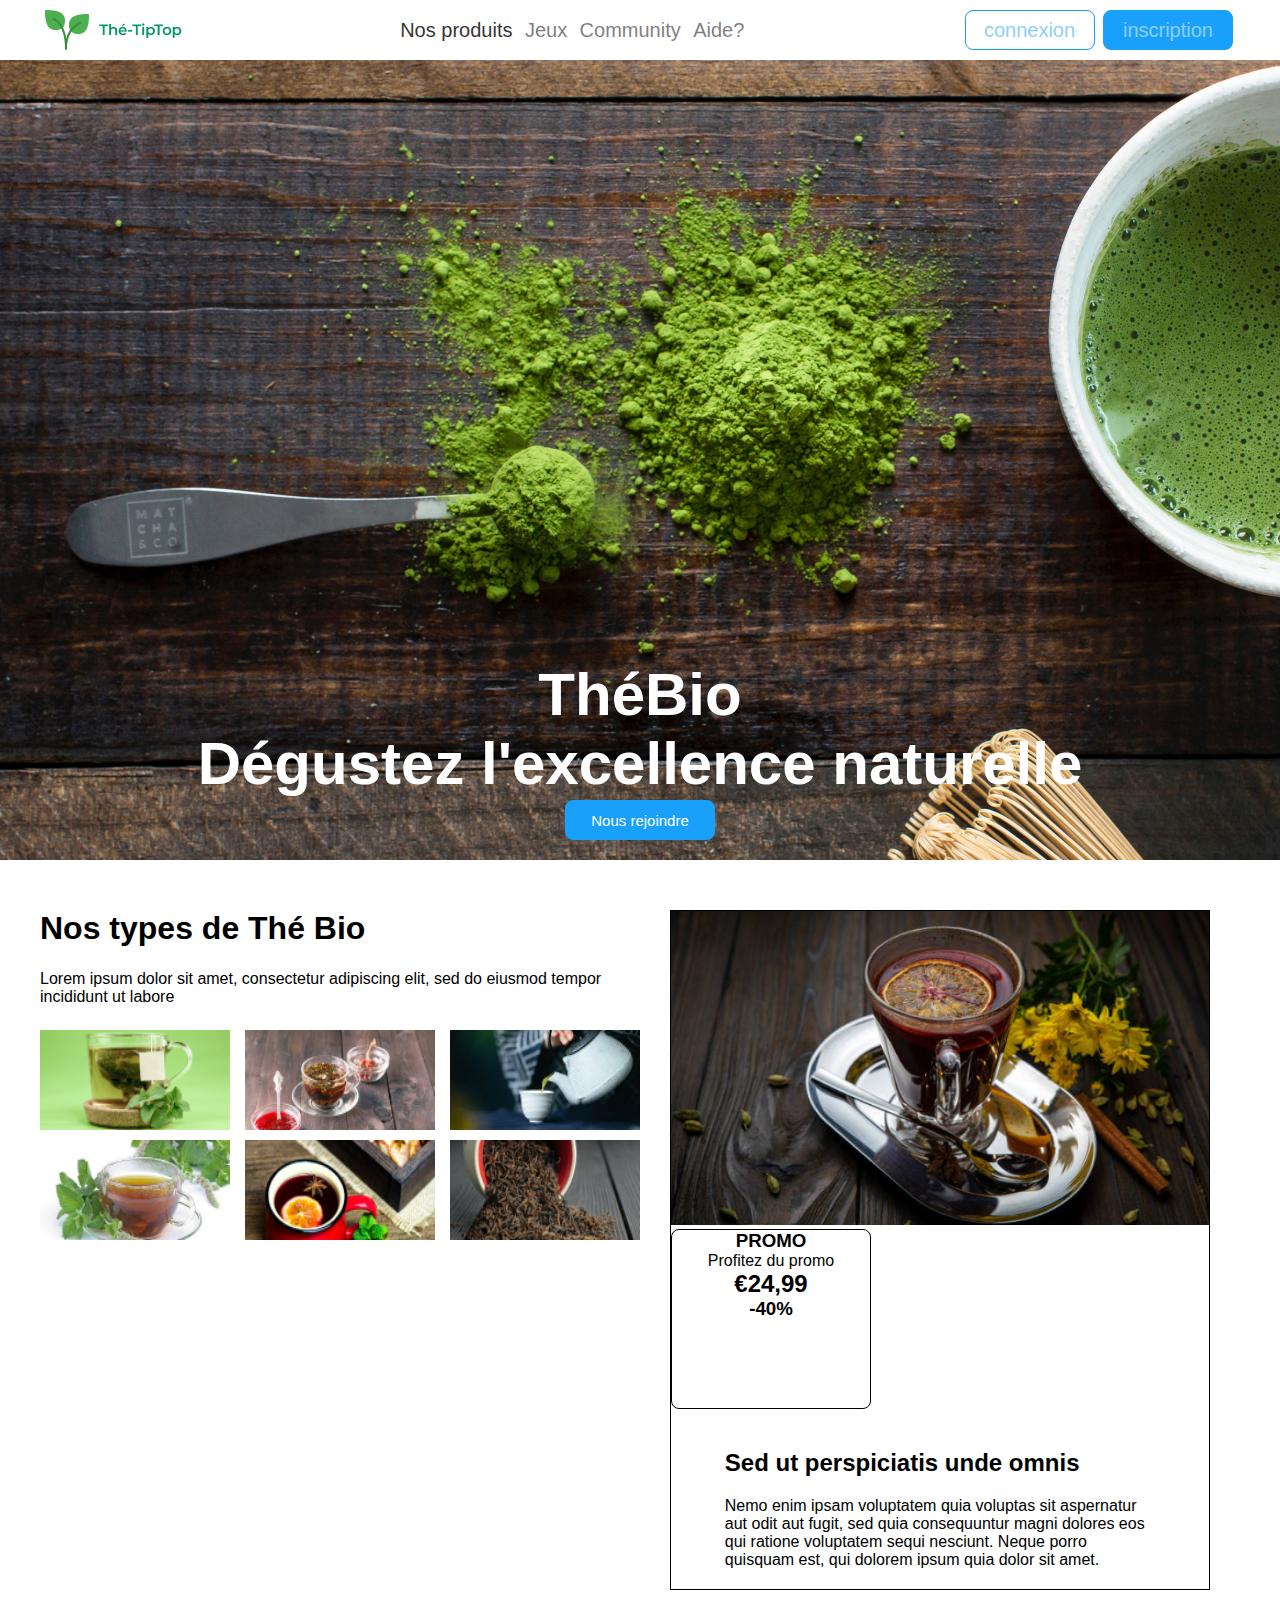
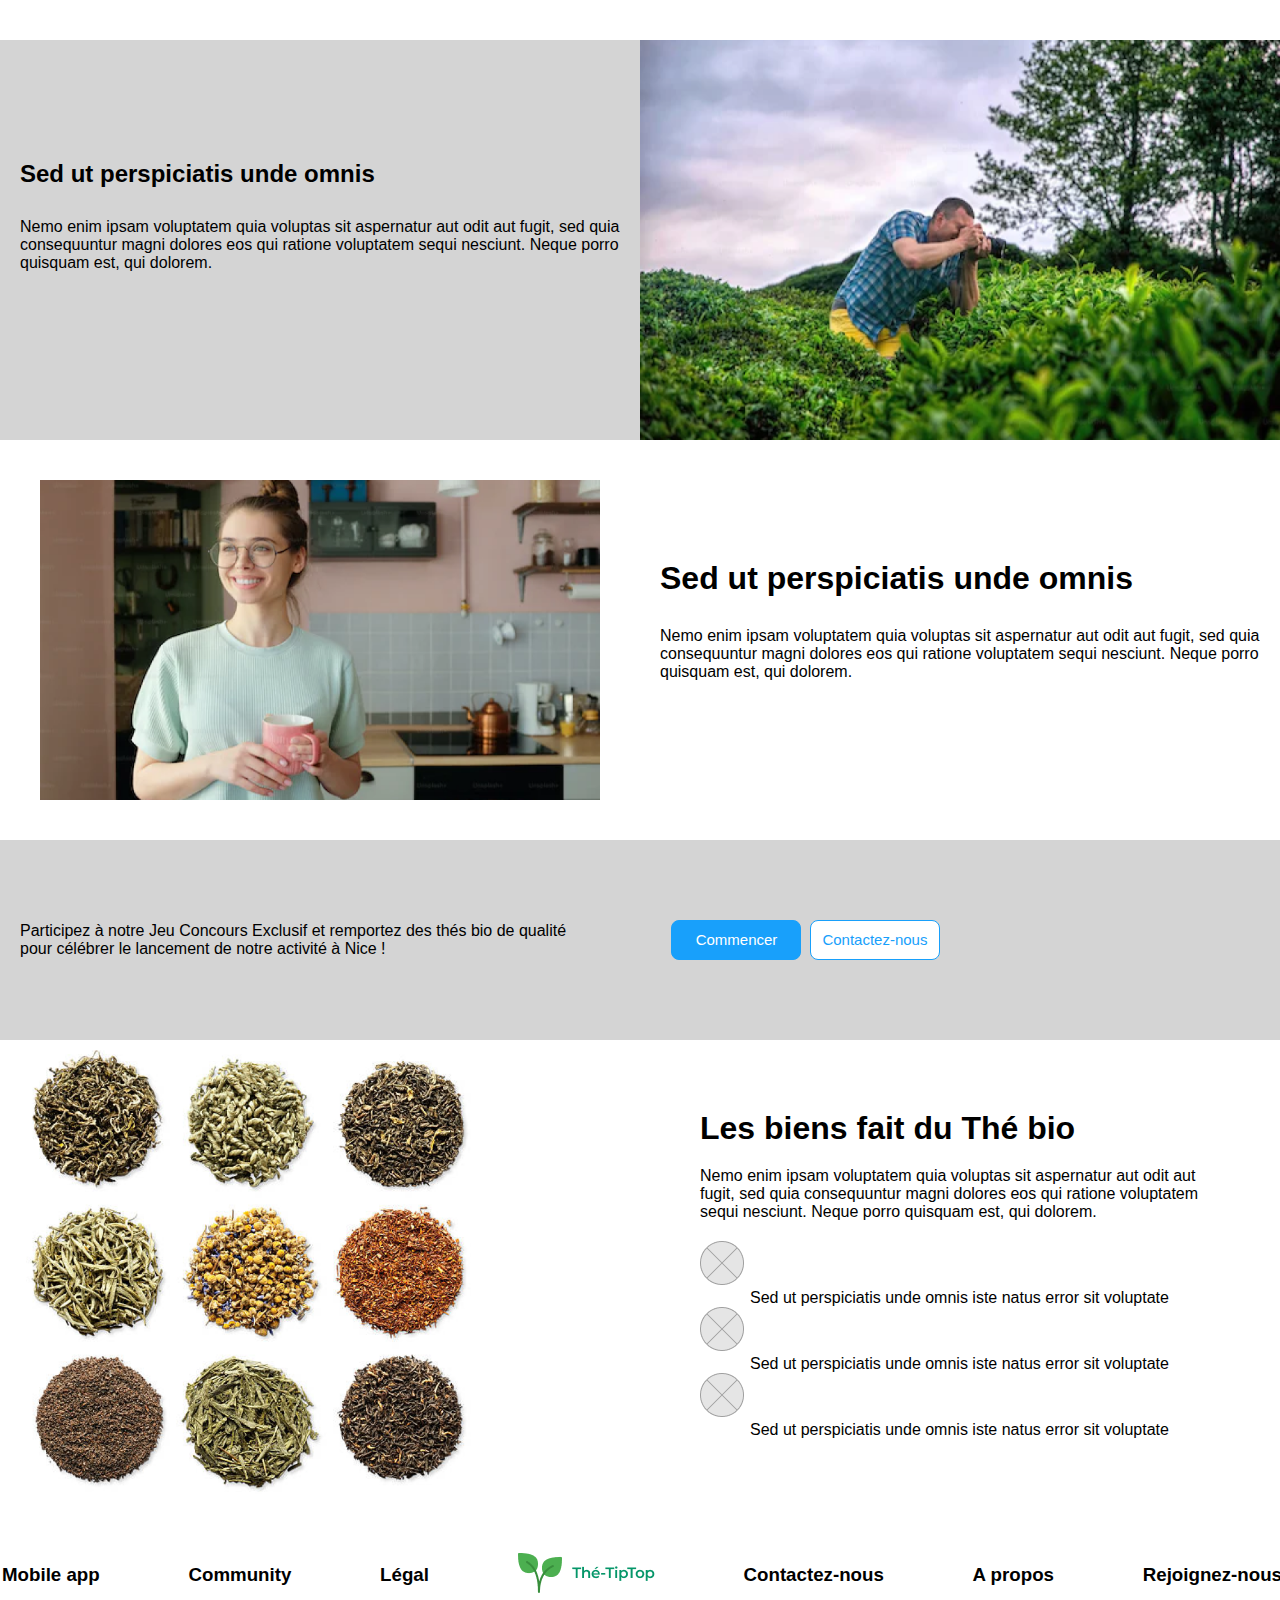
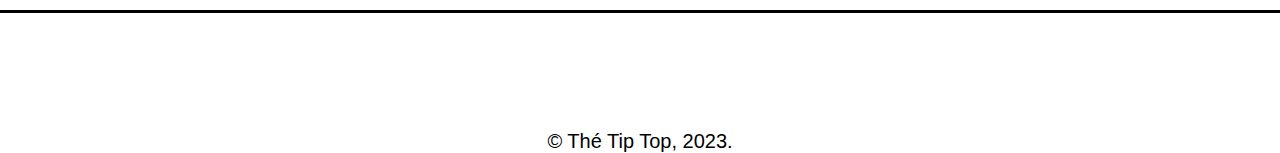
<file: index.html>
<!DOCTYPE html>
<html lang="en">
<head>
    <meta charset="UTF-8">
    <meta name="viewport" content="width=device-width, initial-scale=1.0">
    <link rel="stylesheet" href="style.css">
    <link rel="stylesheet" href="https://cdnjs.cloudflare.com/ajax/libs/font-awesome/6.4.0/css/all.min.css" integrity="sha512-iecdLmaskl7CVkqkXNQ/ZH/XLlvWZOJyj7Yy7tcenmpD1ypASozpmT/E0iPtmFIB46ZmdtAc9eNBvH0H/ZpiBw==" crossorigin="anonymous" referrerpolicy="no-referrer" />
    <title>the bio</title>
</head>
<body>
    <div class="navbar">
     <div class="container">
        <nav>
            <img src="logo.png" alt="">
            <ul>
                <li><a href="#" class="active">Nos produits</a></li>
                <li><a href="#">Jeux</a></li>
                <li><a href="#">Community</a></li>
                <li><a href="#">Aide?</a></li>
            </ul>
        <div class="button">
            <button type="submit" name="connexion" class="but1"><a href="connexion.php">connexion</a></button>
            <button type="submit" name="inscription" class="but2"><a href="inscription.php">inscription</a></button>
        </div>
        </nav>
     </div>
    </div>
    <header>
        <div class="thebio">
        <div class="para">
        <h1>ThéBio</h1>
        <h1>Dégustez l'excellence naturelle</h1>
        <button type="submit" name="rejoindre" class="but3">Nous rejoindre</button>
        </div>
        </div>
    </header>
    <div class="container">
        <section>
            <div class="types1">
                <h1>Nos types de Thé Bio</h1>
                <p>Lorem ipsum dolor sit amet, consectetur adipiscing elit, sed do eiusmod tempor incididunt ut labore</p>
                <div class="classimage">
                    <img  src="petr-sidorov-yQ0F0hYEApI-unsplash 3.png" alt="">
                    <img  src="petr-sidorov-yQ0F0hYEApI-unsplash 2.png" alt="">
                    <img  src="petr-sidorov-yQ0F0hYEApI-unsplash 4.png" alt="">
                    <img  src="petr-sidorov-yQ0F0hYEApI-unsplash 6.png" alt="">
                    <img  src="petr-sidorov-yQ0F0hYEApI-unsplash 5.png" alt="">
                    <img src="petr-sidorov-yQ0F0hYEApI-unsplash 1.png" alt="">
                </div>
            </div>
            <div class="types2">
                <div class="type2Content">
                    <img src="istockphoto-1278470176-612x612.png" alt="">
                    <div class="boxinfo">
                    <h3>PROMO</h3>
                    <p>Profitez du promo</p>
                    <h2>€24,99</h2>
                    <h3>-40%</h3>
                    </div>
                    <div class="texte">
                        <h2>Sed ut perspiciatis unde omnis</h2>
                        <p>Nemo enim ipsam voluptatem quia voluptas sit aspernatur aut 
                            odit aut fugit, sed quia consequuntur magni dolores eos qui 
                            ratione voluptatem sequi nesciunt. Neque porro quisquam est, 
                            qui dolorem ipsum quia dolor sit amet.</p>
                   
                    </div>
                </div>
                </div>
        </section>
    </div>
    <div class="contenu">
        <div class="container1">
            <h2>Sed ut perspiciatis unde omnis</h2>
            <p>Nemo enim ipsam voluptatem quia voluptas sit aspernatur aut odit aut fugit, sed quia consequuntur magni dolores eos qui ratione voluptatem sequi nesciunt. Neque porro quisquam est, qui dolorem.</p>
        </div>
        <div class="container2">
            <img src="premium_photo-1682096228123-dafcb9216305 2.png" alt="">
        </div>
    </div>
    <div class="contenu2">
        <div class="imgcontenu1">
            <img src="premium_photo-1682096228123-dafcb9216305 1.png" alt="">
        </div>
        <div class="textcontenu1">
            <h1>Sed ut perspiciatis unde omnis</h1>
            <p>Nemo enim ipsam voluptatem quia voluptas sit aspernatur aut odit aut fugit, sed quia consequuntur magni dolores eos qui ratione voluptatem sequi nesciunt. Neque porro quisquam est, qui dolorem.</p>
        </div>
    </div>
    <div class="jeu">
        <div class="textjeu">
            <p>Participez à notre Jeu Concours Exclusif et remportez des thés bio de qualité pour célébrer le lancement de notre activité à Nice !</p>
        </div>
        <div class="applijeu">
            <button type="submit" class="contact1" name="commencer">Commencer</button>
            <button type="submit" class="contact" name="contacts"><a href="contact.php">Contactez-nous</a></button>
        </div>
    </div>
    <div class="bienfait">
        <div class="imagbien">
            <img src="istockphoto-1434386865-612x612 1.png" alt="">
        </div>
        <div class="textbien">
        <div class="textbiens">
            <h1>Les biens fait du Thé bio</h1>
            <p>Nemo enim ipsam voluptatem quia voluptas sit aspernatur aut odit aut fugit, sed quia consequuntur magni dolores eos qui ratione voluptatem sequi nesciunt. Neque porro quisquam est, qui dolorem.</p>
        </div>
        <div class="biens">
        <div class="bien1">
            <img src="Ellipse.png" alt="">
            <p>Sed ut perspiciatis unde omnis iste natus error sit voluptate</p>
        </div>
        <div class="bien2">
            <img src="Ellipse.png" alt="">
            <p>Sed ut perspiciatis unde omnis iste natus error sit voluptate</p>
        </div>
        <div class="bien3">
            <img src="Ellipse.png" alt="">
            <p>Sed ut perspiciatis unde omnis iste natus error sit voluptate</p>
        </div>
        </div>
        </div>
    </div>
    <div class="informations">
        <h3><a href="#">Mobile app</a></h3>
        <h3><a href="#">Community</a></h3>
        <h3><a href="#">Légal</a></h3>
        <a href=""><img src="logo.png" alt=""></a>
        <h3><a href="contact.php">Contactez-nous</a></h3>
        <h3><a href="#">A propos</a></h3>
        <h3><a href="#">Rejoignez-nous</a></h3>
    </div>
    <footer>
        <div class="icone">
            <a href="#"><i class="fa-brands fa-facebook"></i></a>
            <a href="#"><i class="fa-brands fa-snapchat"></i></a>
            <a href="#"><i class="fa-brands fa-instagram"></i></a>
            <a href="#"><i class="fa-brands fa-whatsapp"></i></a>
        </div>
    </footer>
    <div class="icones">
        <p>© Thé Tip Top,  2023.</p>
    </div>
</body>
</html>
</file>
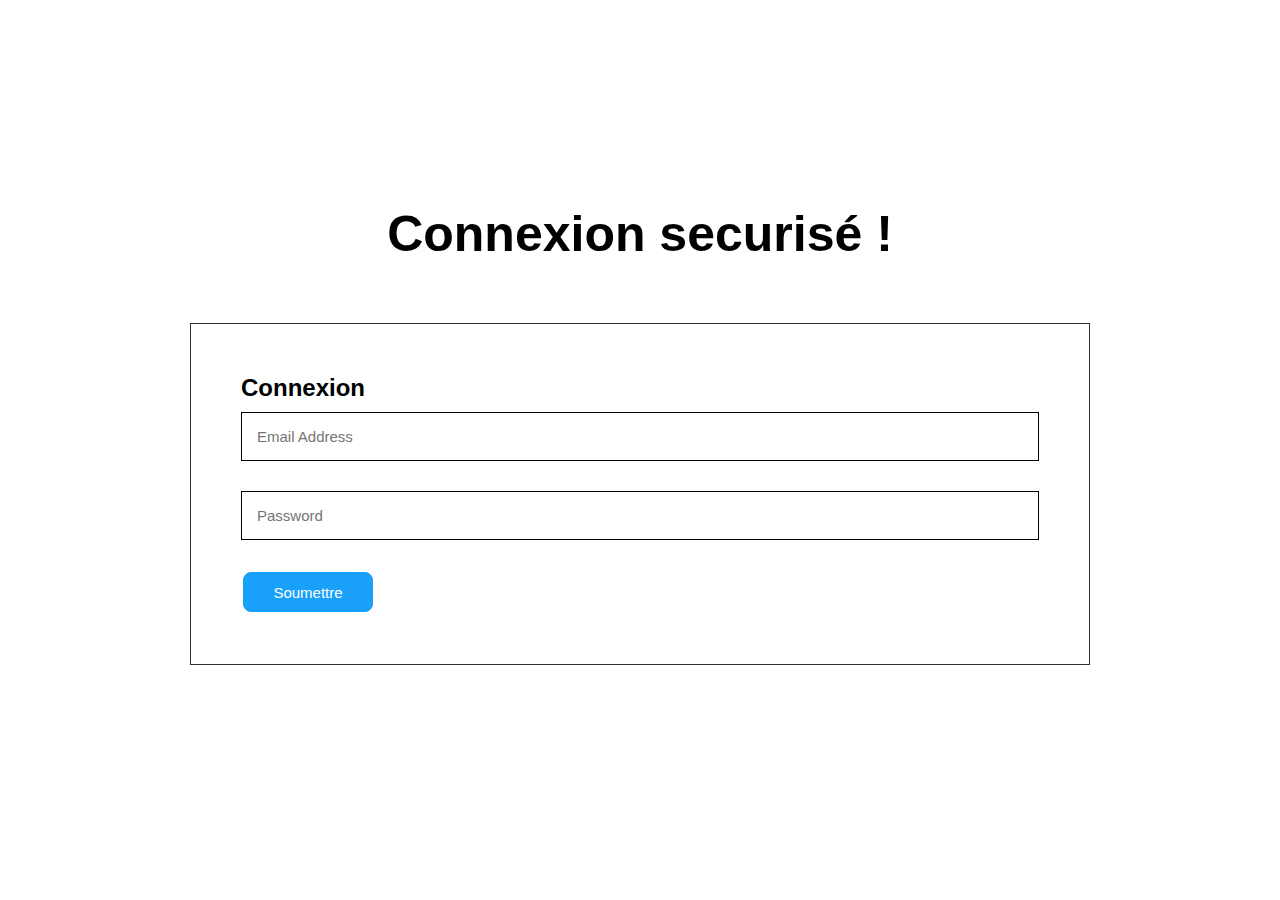
<file: connexion.html>
<!DOCTYPE html>
<html lang="en">
<head>
    <meta charset="UTF-8">
    <meta name="viewport" content="width=device-width, initial-scale=1.0">
    <link rel="stylesheet" href="style.css">
    <title>Connexion</title>
</head>
<body>
    <div class="hero">
        <h1>Connexion securisé !</h1>
        <form action="" method="post">
        <h2>Connexion</h2>
        <div class="connexions">
        <div class="inputgroup">
            <input type="email" name="email" id="" placeholder="Email Address">
        </div>
        <div class="inputgroup">
            <input type="password" name="password" id="" placeholder="Password">
        </div>
        <button class="but2" type="submit" name="submit">Soumettre</button>
        </div>
        </form>

    </div>
</body>
</html>
</file>
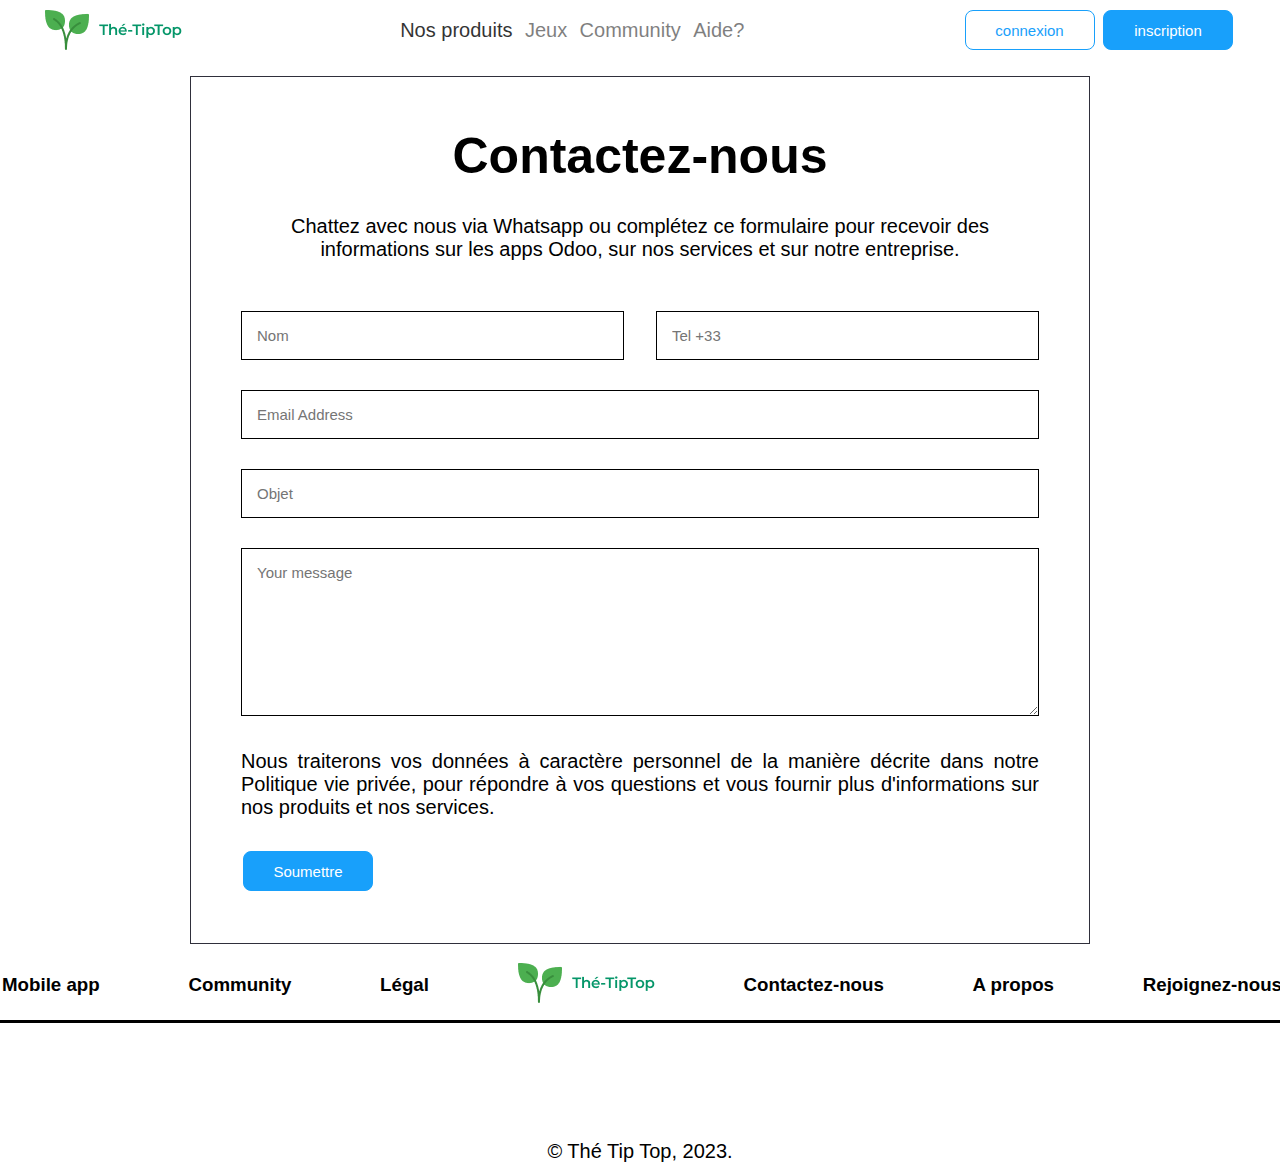
<file: contact.html>
<!DOCTYPE html>
<html lang="en">
<head>
    <meta charset="UTF-8">
    <meta name="viewport" content="width=device-width, initial-scale=1.0">
    <link rel="stylesheet" href="style.css">
    <link rel="stylesheet" href="https://cdnjs.cloudflare.com/ajax/libs/font-awesome/6.4.0/css/all.min.css" integrity="sha512-iecdLmaskl7CVkqkXNQ/ZH/XLlvWZOJyj7Yy7tcenmpD1ypASozpmT/E0iPtmFIB46ZmdtAc9eNBvH0H/ZpiBw==" crossorigin="anonymous" referrerpolicy="no-referrer" />
    <title>Contactez-nous</title>
</head>
<body>
    <div class="navbar">
     <div class="container">
        <nav>
            <img src="logo.png" alt="">
            <ul>
                <li><a href="#" class="active">Nos produits</a></li>
                <li><a href="#">Jeux</a></li>
                <li><a href="#">Community</a></li>
                <li><a href="#">Aide?</a></li>
            </ul>
        <div class="button">
            <button type="submit" name="connexion" class="but1">connexion</button>
            <button type="submit" name="inscription" class="but2">inscription</button>
        </div>
        </nav>
     </div>
    </div>
    <div class="hero">
        <form action="">
        <h1>Contactez-nous</h1>
        <p>Chattez avec nous via Whatsapp ou complétez ce formulaire pour recevoir des informations sur les apps Odoo, sur nos services et sur notre entreprise.</p> 
        <div class="row">
        <div class="inputgroup">
            <input type="text" name="nom" id="" placeholder="Nom">
        </div>
        <div class="inputgroup">
            <input type="number" name="numero" id="" placeholder="Tel +33">
        </div>
        </div>
        <div class="inputgroup">
            <input type="email" name="email" id="" placeholder="Email Address">
        </div>
        <div class="inputgroup">
            <input type="text" name="objet" id="" placeholder="Objet">
        </div>
        <div class="inputgroup">
            <textarea id="message" rows="8" placeholder="Your message"></textarea>
        </div>
        <div class="prive">
        <p>Nous traiterons vos données à caractère personnel de la manière décrite dans notre Politique vie privée, pour répondre à vos questions et vous fournir plus d'informations sur nos produits et nos services.</p>
        </div>
        <button class="but2" type="submit" name="submit">Soumettre</button>
        </form>
    </div>
    <div class="informations">
        <h3><a href="#">Mobile app</a></h3>
        <h3><a href="#">Community</a></h3>
        <h3><a href="#">Légal</a></h3>
        <a href=""><img src="logo.png" alt=""></a>
        <h3><a href="#">Contactez-nous</a></h3>
        <h3><a href="#">A propos</a></h3>
        <h3><a href="#">Rejoignez-nous</a></h3>
    </div>
    <footer>
        <div class="icone">
            <a href="#"><i class="fa-brands fa-facebook"></i></a>
            <a href="#"><i class="fa-brands fa-snapchat"></i></a>
            <a href="#"><i class="fa-brands fa-instagram"></i></a>
            <a href="#"><i class="fa-brands fa-whatsapp"></i></a>
        </div>
    </footer>
    <div class="icones">
        <p>© Thé Tip Top,  2023.</p>
    </div>
</body>
</html>
</file>
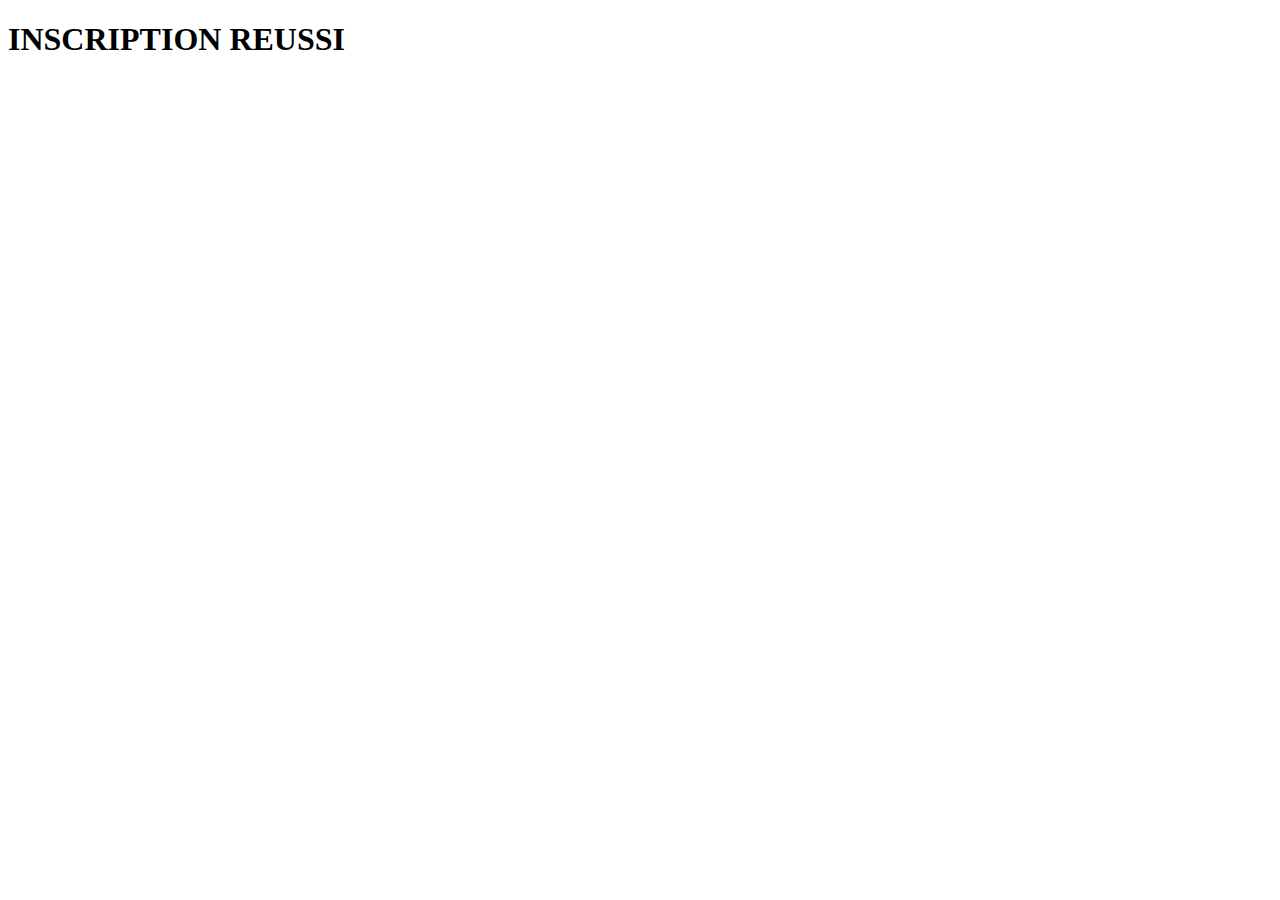
<file: inscription-success.html>
<!DOCTYPE html>
<html lang="en">
<head>
    <meta charset="UTF-8">
    <meta name="viewport" content="width=device-width, initial-scale=1.0">
    <title>INSCRIPTION</title>
</head>
<body>
    <h1>INSCRIPTION REUSSI</h1>
</body>
</html>
</file>
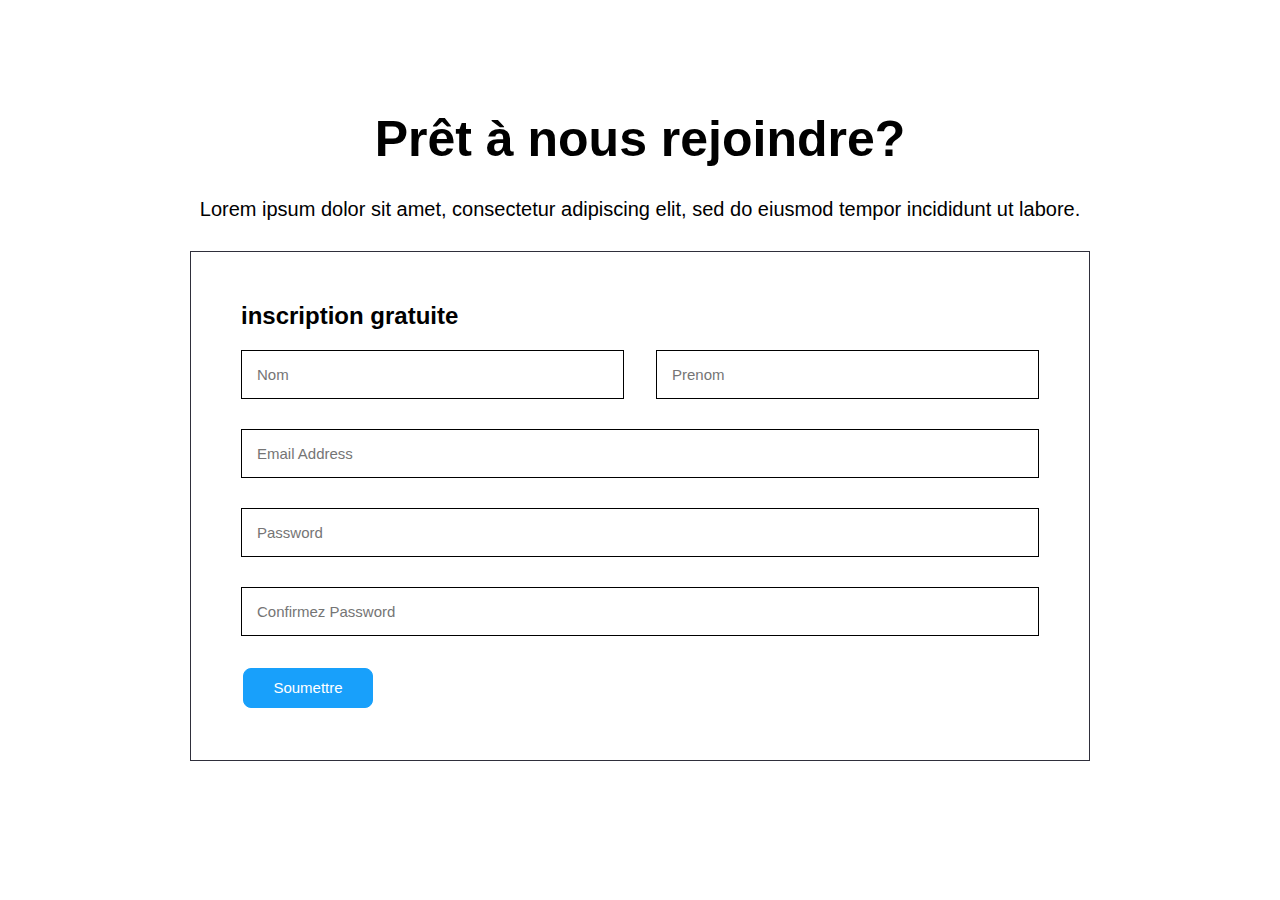
<file: inscription.html>
<!DOCTYPE html>
<html lang="en">
<head>
    <meta charset="UTF-8">
    <meta name="viewport" content="width=device-width, initial-scale=1.0">
    <link rel="stylesheet" href="style.css">
    <title>inscription</title>
</head>
<body>
    <div class="hero">
        <h1>Prêt à nous rejoindre?</h1>
        <p>Lorem ipsum dolor sit amet, consectetur adipiscing elit, sed do eiusmod tempor incididunt ut labore.</p>
        <form action="">
        <h2>inscription gratuite</h2>
        <div class="row">
        <div class="inputgroup">
            <input type="text" name="nom" id="" placeholder="Nom">
        </div>
        <div class="inputgroup">
            <input type="text" name="prenom" id="" placeholder="Prenom">
        </div>
        </div>
        <div class="inputgroup">
            <input type="email" name="email" id="" placeholder="Email Address">
        </div>
        <div class="inputgroup">
            <input type="password" name="password" id="" placeholder="Password">
        </div>
        <div class="inputgroup">
            <input type="password" name="confirm_password" id="" placeholder="Confirmez Password">
        </div>
        <button class="but2" type="submit" name="submit">Soumettre</button>
        </form>

    </div>
</body>
</html>
</file>
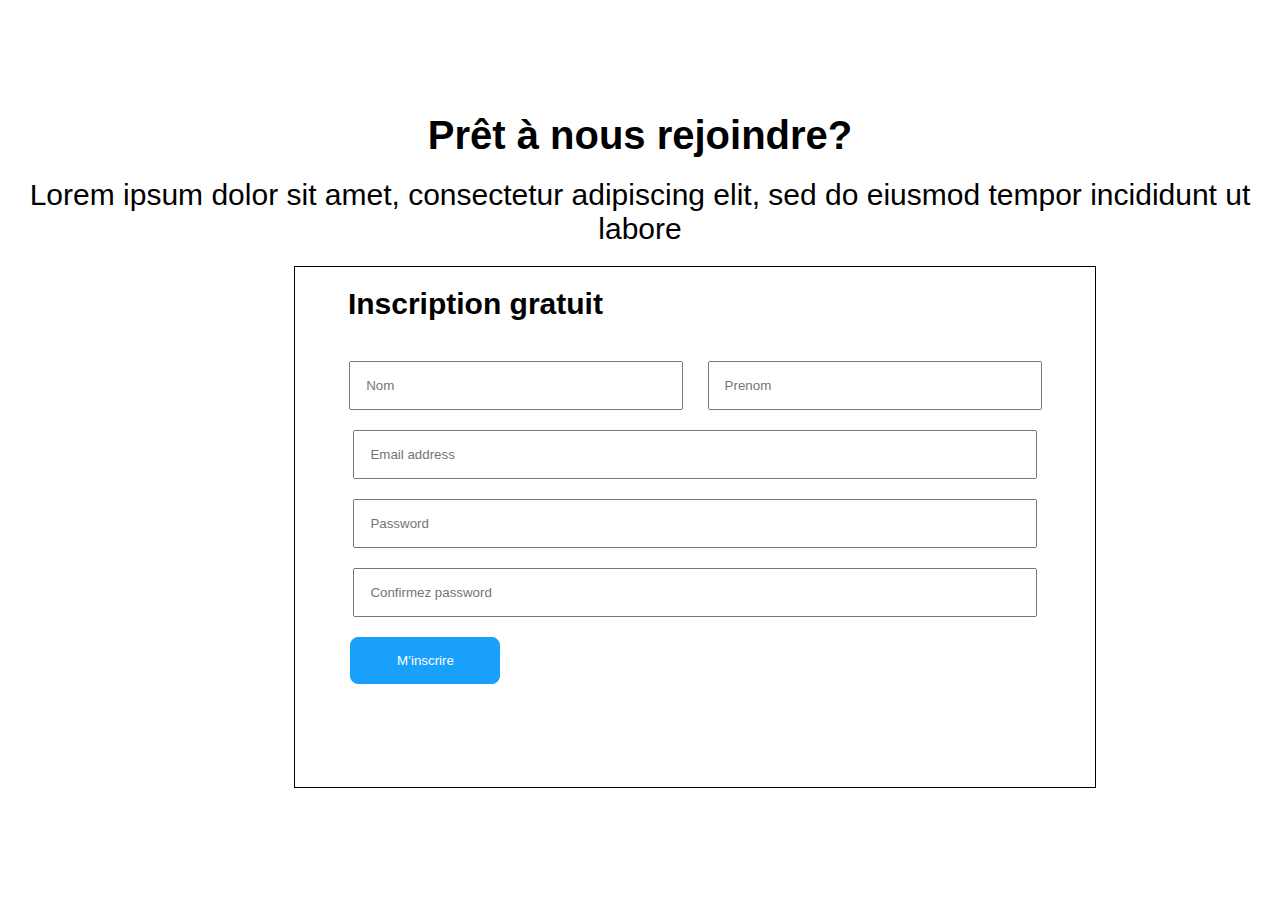
<file: Inscription/inscription.html>
<!DOCTYPE html>
<html lang="en">
<head>
    <meta charset="UTF-8">
    <meta name="viewport" content="width=device-width, initial-scale=1.0">
    <link rel="stylesheet" href="style.css">
    <title>inscription</title>
</head>
<body>
    <section>
        <div class="container1">
        <h1>Prêt à nous rejoindre?</h1>
        <p class="text1">Lorem ipsum dolor sit amet, consectetur adipiscing elit, sed do eiusmod tempor incididunt ut labore</p>
        </div>
        <form action="" method="POST">
            <h2>Inscription gratuit</h2>
            <p><input type="text" name="nom" id="" placeholder="Nom"> 
               <input type="text" name="prenom" id="" placeholder="Prenom"></p>
            <p><input type="email" name="email" id="" placeholder="Email address"></p>
            <p><input type="password" name="password" id="" placeholder="Password"></p>
            <p><input type="password" name="confirm-password" id="" placeholder="Confirmez password"></p>
            <p><input type="submit" name="submit" id="" value="M’inscrire"></p>
        </form>
    </section>
</body>
</html>
</file>
<file: style.css>
*{
    margin: 0;
    padding: 0;
    font-family: Arial, Helvetica, sans-serif;
    box-sizing: border-box;
}
.container{
    width: 1200px;
    margin: auto;
}
nav {
    display: flex;
    margin: 0px;
    padding: 5px;
    align-items: center;
    justify-content: space-between;
    height: 60px;
}
nav ul {
    padding: 0px;
    margin: 0;
    list-style: none;
    position: relative;
    float: center;
    color: #000000;
}
nav ul li {
    display: inline-block;
}
nav a {
    text-decoration: none;
    padding: 2px;
    margin: 2px;
    display: block;
    color: #000000;
    opacity: 50%;
    font-size: 20px;
}
.active {
    opacity: 80%;
}
button{
    width: 130px;
    height: 40px;
    border-radius: 8px;
    border: 1px solid #18A0FB;
    margin: 2px;
    background-color: #ffff;
    font-size: 15px;
}
button:hover{
    cursor: pointer;
}
.but2{
    background: #18A0FB;
    color: #ffff;
}
.but2 a{
    text-decoration: none;
    color: #ffff;
}
.but1{
    color: #18A0FB;
}
.but1 a{
    text-decoration: none;
    color: #18A0FB;
}
header{
    background-image: url(header.png);
    height: 800px;
}
header .thebio{
    font-size: 30px;
    width: 100%;
    text-align: center;
    justify-content: center;
    align-items: center;
    padding-top: 600px;
    color: #ffff;
}
header button{
    background-color: #18A0FB;
    width: 150px;
    color: #ffff;
}

section {
    display: flex;
    padding-top: 50px;
    padding-bottom: 50px;
}
section .types1{
   display: flex;
   flex-direction: row;
   flex-wrap: wrap;
   height: 300px;
   width: 50%;
}

section .types1 h1{
    height: 60px;
    width: 100%;
}
section .types1 p{
    height: 60px;
    width: 100%;
}
section .classimage{
    display: flex;
    width: 100%;
    justify-content: space-between;
    flex-wrap: wrap;
    
}
section .classimage img {
   width: 190px;
   height: 100px;
   margin-bottom: 10px;
}

section .types2{
    width: 50%;
   
}
.type2Content {
    width: 90%;
    margin: auto;
    flex-direction: row;
    border: 1px solid #000000;
}
.boxinfo{
    width: 200px;
    height: 180px;
    background-color: #ffff;
    border-radius: 8px;
    border: 1px solid #000000;
    align-items: center;
    text-align: center;
    justify-content: center;
    top: 0;
    left: 10px;

}
section .types2 .type2Content img
{
    width: 100%;
}
section .types2 .texte {
    display: flex;
    flex-direction: row; 
    flex-wrap: wrap;
    width: 80%;
    margin: auto;
    margin-top: 20px;
    padding-top: 20px;
    padding-bottom: 20px;
}

section .types2 .texte h2{
    margin-bottom: 20px;
}

.contenu{
    display: flex;
    align-items: center;
    background-color: #D4D4D4;
}
.container1{
    width: 50%;
    height: 200px;
    padding: 20px;
}
.container1 p {
    margin-top: 30px;
}

.container2{
    height: 400px;
    width: 50%;
}
.container2 img {
    height: 100%;
    width: 100%;
}
.contenu2{
    display: flex;
    align-items: center;
    background-color: #ffff;
    width: 100%;
}
.imgcontenu1 img{
    width: 100%;
    height: 100%;
}
.textcontenu1 {
    width: 50%;
    height: 200px;
    padding: 20px;
}
.imgcontenu1{
    height: 400px;
    width: 50%;
    padding: 40px;
}
.textcontenu1 p{
    margin-top: 30px;
}
.jeu{
    display: flex;
    width: 100%;
    height: 200px;
    background-color: #D4D4D4;
    align-items: center;
}
.textjeu {
    width: 50%;
    padding: 20px;
}
.applijeu{
    width: 50%;
    padding: 30px;
    align-items: center;
    margin: 30px;
}
.applijeu .contact1{
    background: #18A0FB;
    color: #ffff;
    width: 130px;
}
.applijeu .contact{
    color: #18A0FB;
}
.applijeu .contact a{
    text-decoration: none;
    color: #18A0FB;
}
.bienfait{
    display: flex;
    width: 100%;
    height: 500px;
    margin-top: 10px;
}
.imagbien{
    width: 50%;
    height: 300px;
}
.imagbien img{
    width: 500px;
}
.textbien{
    width: 50%;
    height: 300px;
    justify-content: center;
    align-items: center;
    padding: 60px;
}
.textbiens p {
    padding-top: 20px;
    margin-bottom: 20px;
}
.bien1{
    display: inline-block;
    flex-direction: row;
}
.biens {
    display: flex;
    width: 100%;
    flex-direction: column;
    margin-top: 20px;
}
.biens p{
    margin-left: 50px;
}
.informations{
    display: flex;
    width: 100%;
    justify-content: space-between;
    align-items: center;
    margin: 2px;
    padding-bottom: 10px;
}
.informations a{
    text-decoration: none;
    color: #000000;
}
footer{
    width: 100%;
    height: 100px;
    border-top: 3px solid #000000;
    display: flex;
}
footer .icone{
    width: 100%;
    font-size: 50px;
    display: inline-block;
    justify-content: center;
    align-items: center;
    text-align: center;
    padding-top: 30px;
    padding-bottom: 30px;
}
footer .fa-facebook{
    color: #18A0FB;
}
footer .fa-snapchat{
    color: yellow;
}
footer .fa-instagram{
    color: red;
}
.fa-whatsapp{
    color: green;
}
.icones {
    text-align: center;
    justify-content: center;
    align-items: center;
    font-size: 20px;
    padding-top: 20px;
}
.hero{
    width: 100%;
    height: 100vh;
    display: flex;
    align-items: center;
    justify-content: center;
    flex-direction: column;
}
form{
    width: 900px;
    border: 1px solid #2f2f3b;
    margin: 30px;
    padding: 50px;

}
.inputgroup{
    margin-bottom: 30px;
    position: relative;
}
input, textarea{
    width: 100%;
    padding: 15px;
    outline: 0;
    border: 1px solid #000000;
    font-size: 15px;
}
.hero h1{
    text-align: center;
    padding-bottom: 30px;
    font-size: 50px;
}
.hero p{
    font-size: 20px;
}
form p{
    text-align: center;
    padding-bottom: 30px;
    font-size: 20px;
}
form .prive p{
    text-align: justify;
}
.row {
    display: flex;
    align-items: center;
    justify-content: space-between;
    padding-top: 20px;
}
.row .inputgroup{
    flex-basis: 48%;
}
.connexions{
    padding-top: 10px;
}
</file>
<file: Inscription/style.css>
*{
    margin: 0;
    padding: 0;
    font-family: Arial, Helvetica, sans-serif;
}
body {
	display: flex;
	justify-content: center;
	align-items: center;
	height: 100vh;
	flex-direction: column;
}
.container1 h1{
    font-size: 40px;
    text-align: center;
}
.text1{
    font-size: 30px;
    width: 100%;
    padding-top: 20px;
    padding-bottom: 20px;
    text-align: center;
}
form{
    border: 1px solid black;
    height: 500px;
    width: 800px;
    margin-left: 23%;
    padding-top: 20px;
    align-items: center;
    justify-content: center;
    text-align: center;
}
form input{
    width: 300px;
    padding: 15px;
    margin: 10px; 
}
form input[type="email"]{
    width: 650px;
}
form input[type="password"]{
    width: 650px;
}
form input[type="submit"]{
    width: 150px;
    border-radius: 8px;
    background-color: #18A0FB;
    color: #ffff;
    border: 1px solid #18A0FB;
    float: left;
    margin: 55px;
    margin-top: 10px;
}
form input[type="submit"]:hover{
    cursor: pointer;
}
form h2{
    font-size: 30px;
    padding-bottom: 30px;
    margin-left: -440px;
}
</file>
